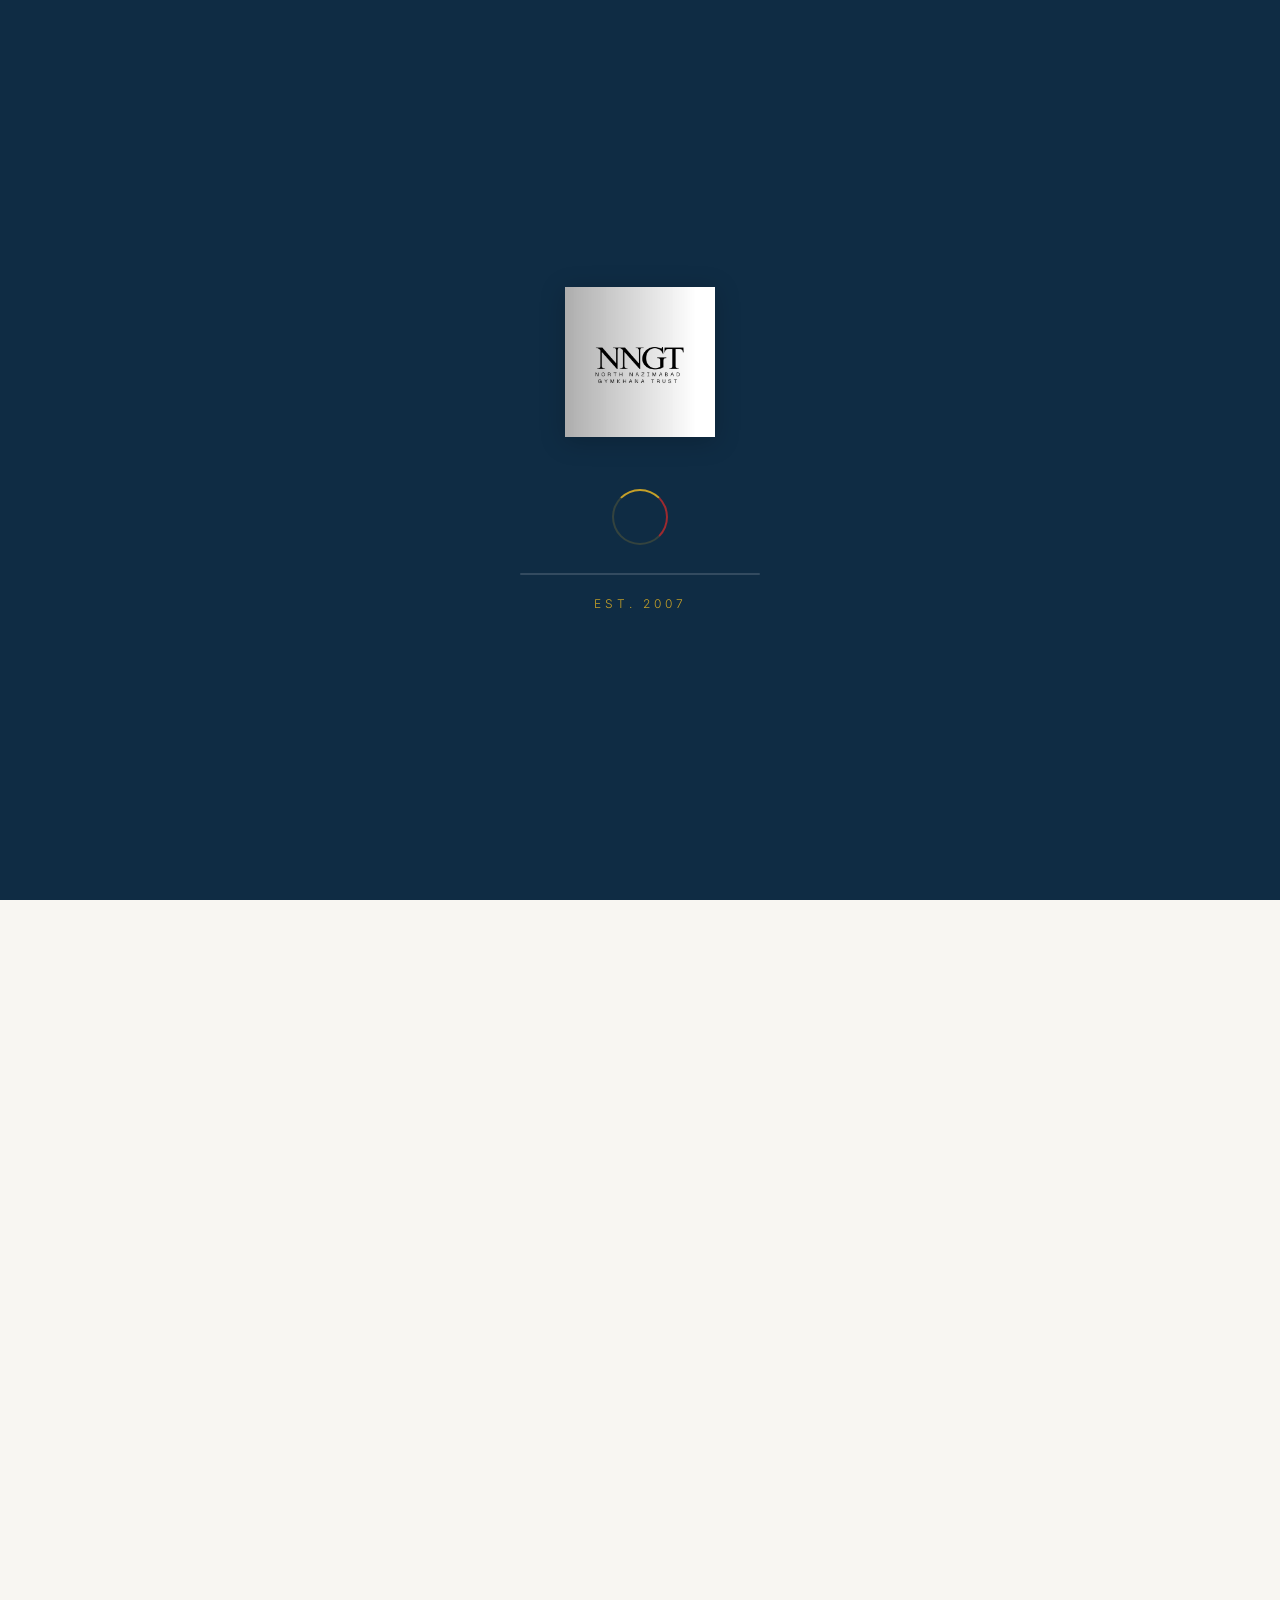
<file: about/about/index.html>
<!DOCTYPE html>
<html lang="en">
<head>
    <meta charset="UTF-8">
    <meta name="viewport" content="width=device-width, initial-scale=1.0, maximum-scale=5.0, user-scalable=yes">
    <meta name="description" content="North Nazimabad Gymkhana - Premier fitness, sports, and community destination in Karachi. Established in 2007, offering world-class facilities and professional coaching.">
    <title>North Nazimabad Gymkhana | Heritage of Excellence</title>

    
    <link href="https://cdn.jsdelivr.net/npm/bootstrap@5.3.0/dist/css/bootstrap.min.css" rel="stylesheet">
    
   
    <link href="https://fonts.googleapis.com/css2?family=Inter:opsz,wght@14..32,300;14..32,400;14..32,500;14..32,600;14..32,700&family=Cormorant+Garamond:ital,wght@0,400;0,500;0,600;1,400&display=swap" rel="stylesheet">
    
    
    <link href="https://cdn.jsdelivr.net/npm/bootstrap-icons@1.11.1/font/bootstrap-icons.css" rel="stylesheet">
    <link href="https://cdnjs.cloudflare.com/ajax/libs/font-awesome/6.5.1/css/all.min.css" rel="stylesheet">
    
    <link href="https://unpkg.com/aos@2.3.1/dist/aos.css" rel="stylesheet">
    
    <link rel="icon" type="image/png" href="images/icon.png">
     <link rel="stylesheet" href="css/style.css">
    
</head>
<body>


<div id="loading-page">
    <img src="images/NNG.png" alt="North Nazimabad Gymkhana" class="loading-logo">
    <div class="loading-spinner"></div>
    <div class="loading-progress">
        <div class="loading-progress-bar"></div>
    </div>
    <div class="loading-text">EST. 2007<span class="loading-dots"></span></div>
</div>

<div class="main-content">
 
    <a href="#" class="back-to-top" id="backToTop" aria-label="Back to top">
        <i class="bi bi-arrow-up-short"></i>
    </a>

    <nav class="navbar navbar-expand-lg fixed-top">
        <div class="container">
            <a class="navbar-brand" href="index.html">
                <img src="images/NNG.png" alt="NNG Logo">
            </a>
            <button class="navbar-toggler" type="button" data-bs-toggle="collapse" data-bs-target="#mainNavbar" aria-controls="mainNavbar" aria-expanded="false" aria-label="Toggle navigation">
                <span class="navbar-toggler-icon"></span>
            </button>
            <div class="collapse navbar-collapse" id="mainNavbar">
                <ul class="navbar-nav ms-auto align-items-lg-center">
                    <li class="nav-item"><a class="nav-link" href="index.html">Home</a></li>
                    <li class="nav-item"><a class="nav-link active" href="about.html">About</a></li>
                    <li class="nav-item"><a class="nav-link" href="facilllities.html">Facilities</a></li>
                    <li class="nav-item"><a class="nav-link" href="feedback.html">Feedback</a></li>
                    <li class="nav-item ms-lg-2 mt-2 mt-lg-0">
                        <a href="membership.html" class="btn btn-primary-custom">Membership</a>
                    </li>
                </ul>
            </div>
        </div>
    </nav>

    
    <section class="section-header" data-aos="fade-up" data-aos-duration="800">
        <h1>Legacy of Distinction</h1>
        <p>Where heritage meets vitality — a sanctuary for wellness, community, and sporting excellence since 2007.</p>
    </section>

 
    <div class="container" data-aos="fade-up" data-aos-delay="150">
        <div class="history-card">
            <div class="history-text">
                <p>Since North Nazimabad Gymkhana lies in your administrative jurisdiction, we Founder Members / Trustees of NNGT, feel that we should keep our District Administration aware of the ground reality. Local administration must know about North Nazimabad Gymkhana and its activities, and how North Nazimabad Gymkhana was established and developed, who took initiative to provide such amiable facility for the vicinity of masses living in District Central.</p>
        
        Back in 1958 this piece of Land was allotted to Muslim Commercial Bank to develop sports complex, but unfortunately due to lack of interest this land has occupied by nomads (Khanabadoosh).</p>
        
        <p>In 1992 few notable conceived an idea to utilized this land for benefit of North Nazimabad people and approached to the than local Government, due to some political reasons it was not materialized, later on again in 2007 it was reinitiated by the same notable of this area to develop Gymkhana.</p>
        
        <p>For this purpose we founder member invited Prime Minister of Pakistan Mr. Shoukat Aziz for ground breaking in October 2007 alongwith his Federal Cabinet Members, Senator Babar Gouri, Mr. Shamim Siddiqui the than Federal Minister, the then Governor of Sindh Dr. Ishrat ul Ibad, Chief Minister Sindh Dr. Arbab Rahim, alongwith his provincial cabinet members. Mayor, CDGK Mr. Mustufa Kamal accompanied by Local District Administration, whereas Chief Minister Sindh Dr. Arbab Rahim pledged Rs. 50.00 (M) as official support the Gymkhana establishment, from that amount we (Founder Members) built a Gymkhana Building equipped it with imported Gym equipment and developed several other sports facilities.</p>
        
        Meanwhile this piece of Land was officially handed over to the Founder Member Mr. Feroze Alam Lari, Capt. Moiz Khan in 2009 through passing a CDGK Govt. resolution 445 dated 24-01-2009 and endorsed it by signing an official lease agreement in 2010 for 30 years on rental basis in a handing over event.</p>
        
        The founder members played vital role in the establishment of this Gymkhana and personally raised funds by contributing among them amounting to Rs. 1.00 (M) each in 2010 and later on to safeguard the funds, Founder Members decided to register a trust with Registrar North Nazimabad as North Nazimabad Gymkhana Trust No. 184 (IV), dated 19-02-2015 M. F. Roll No. 21724/9962 dated 14-04-2015.
        
        <p>Further in 2018 Founders members made rigorously efforts to have sports complex of international standards with the collaboration of Govt. of Sindh they've constructed a squash and badminton complex, which was inaugurated by the than Hon. Mayor of Karachi Barrister Murtuza Wahab.</p>
        
        <p>However in the year 2020 on the demand of FATF Government of Sindh as passed an Act known as Sindh Govt. Act 2020 for re-registration of Trust under this act, it was mandatory, hence our Board of Directors decided to comply the instructions of Sindh Govt. and furnished our application for re-registration of our existing Trust Deed.</p>
        
        Now, as the re-registration is underway we are running Gymkhana under the By-Laws defined in our Trust Deed. Now Gymkhana is fully operational now Alhamdulilah we have around 1500 members.</p>
        
        <p>We the Founder's members and Trustees of North Nazimabad Gymkhana Trust are grateful to Almighty Allah that we achieved our goals with HIS blessings.</p>
        
        <strong>Thanks!</strong>
            </div>
        </div>
    </div>

    <section class="members-wrapper">
        <div class="container">
            <div class="members-card" data-aos="fade-up" data-aos-delay="200">
                <h2 class="members-title">Guardians of Excellence</h2>
                <ul class="members-list">
                    <li><strong>Mr. Shamim Siddiqui</strong> <span class="role">— President,</span> <span class="suffix">FM/Trustee NNGT</span></li>
                    <li><strong>Mr. Ahmed Ali Khan</strong> <span class="role">— General Secretary,</span> <span class="suffix">FM/Trustee NNGT</span></li>
                    <li><strong>Syed Majid Humail</strong> <span class="role">— Treasurer,</span> <span class="suffix">FM/Trustee NNGT</span></li>
                    <li><strong>Mr. Moazzam Ali Saad</strong> <span class="role">— Secretary / Administrator,</span> <span class="suffix">FM/Trustee NNGT</span></li>
                    <li><strong>Senator Amir Waliuddin Chishti</strong> <span class="suffix">FM/Trustee NNGT</span></li>
                    <li><strong>Mr. Feroze Alam Lari</strong> <span class="suffix">FM/Trustee NNGT</span></li>
                    <li><strong>Mr. Muhammad Akhter</strong> <span class="suffix">FM/Trustee NNGT</span></li>
                    <li><strong>Syed Usman Ali</strong> <span class="suffix">FM/Trustee NNGT</span></li>
                    <li><strong>Mr. Abdul Rasheed</strong> <span class="suffix">FM/Trustee NNGT</span></li>
                    <li><strong>Mr. Samir Gulzar</strong> <span class="suffix">FM/Trustee NNGT</span></li>
                    <li><strong>Mr. Muhammad Saleem</strong> <span class="suffix">FM/Trustee NNGT</span></li>
                    <li><strong>Mr. Rehan Mansoor</strong> <span class="suffix">FM/Trustee NNGT</span></li>
                    <li><strong>Mrs. Asma Ali Shah</strong> <span class="suffix">Nominee Member</span></li>
                </ul>
                <div class="members-footer">✧ Est. 2018 | North Nazimabad Gymkhana Trust ✧</div>
            </div>
        </div>
    </section>
     <section class="vision-mission-section" data-aos="fade-up" data-aos-delay="250">
        <div class="container">
            <div class="row g-4 mb-5">
                <div class="col-md-6" data-aos="fade-right" data-aos-delay="300">
                    <div class="vision-card">
                        <div class="vision-icon"><i class="bi bi-eye-fill"></i></div>
                        <h3 class="vision-title">Vision</h3>
                        <p class="vision-text">To be a leading recreational and sports institution that promotes a healthy, active, and socially connected lifestyle for residents of North Nazimabad and all over Pakistan.</p>
                    </div>
                </div>
                <div class="col-md-6" data-aos="fade-left" data-aos-delay="350">
                    <div class="mission-card">
                        <div class="mission-icon"><i class="bi bi-bullseye"></i></div>
                        <h3 class="mission-title">Mission</h3>
                        <p class="mission-text">To provide high-quality sports, fitness, and recreational facilities in a safe, inclusive, and family-friendly environment, while promoting physical well-being, social interaction, and community development across Pakistan.</p>
                    </div>
                </div>
            </div>
            
            <div class="objectives-wrapper" data-aos="fade-up" data-aos-delay="400">
                <h3 class="objectives-title">Our Strategic Objectives</h3>
                <div class="objectives-grid">
                    <div class="objective-item"><div class="objective-icon"><i class="bi bi-building"></i></div><p class="objective-text">To develop, manage, and maintain modern sports and recreational facilities for members and visitors.</p></div>
                    <div class="objective-item"><div class="objective-icon"><i class="bi bi-heart-pulse"></i></div><p class="objective-text">To promote health, fitness, and well-being among individuals of all age groups across Pakistan.</p></div>
                    <div class="objective-item"><div class="objective-icon"><i class="bi bi-shield-check"></i></div><p class="objective-text">To provide a safe, secure, and family-oriented environment for recreational and social activities.</p></div>
                    <div class="objective-item"><div class="objective-icon"><i class="bi bi-trophy"></i></div><p class="objective-text">To organize sports events, tournaments, and cultural programs to encourage community participation.</p></div>
                    <div class="objective-item"><div class="objective-icon"><i class="bi bi-people"></i></div><p class="objective-text">To foster social cohesion, networking, and community engagement among members.</p></div>
                    <div class="objective-item"><div class="objective-icon"><i class="bi bi-graph-up"></i></div><p class="objective-text">To continuously improve and expand facilities in line with modern standards and community needs.</p></div>
                </div>
            </div>
        </div>
    </section>

    <section class="why-choose-us">
        <div class="container">
            <div class="row mb-5 text-center" data-aos="fade-up">
                <div class="col-12">
                    <h2 class="section-title">The Distinguished Advantage</h2>
                    <p class="lead" style="color: var(--slate);">Curated for those who demand excellence in recreation and well-being.</p>
                </div>
            </div>
            <div class="row g-4">
                <div class="col-md-4" data-aos="fade-up" data-aos-delay="100">
                    <div class="feature-card">
                        <div class="icon-circle"><i class="bi bi-clock-fill"></i></div>
                        <h4>Extended Hours</h4>
                        <p>12-hour daily access, 7 days a week. Designed for professionals and families seeking flexibility.</p>
                    </div>
                </div>
                <div class="col-md-4" data-aos="fade-up" data-aos-delay="200">
                    <div class="feature-card">
                        <div class="icon-circle"><i class="bi bi-shield-lock-fill"></i></div>
                        <h4>Elite Security</h4>
                        <p>24/7 surveillance, trained personnel, and controlled access — a sanctuary of safety.</p>
                    </div>
                </div>
                <div class="col-md-4" data-aos="fade-up" data-aos-delay="300">
                    <div class="feature-card">
                        <div class="icon-circle"><i class="bi bi-trophy-fill"></i></div>
                        <h4>Certified Coaches</h4>
                        <p>Professional trainers across squash, swimming, fitness, and badminton for peak performance.</p>
                    </div>
                </div>
                <div class="col-md-4" data-aos="fade-up" data-aos-delay="400">
                    <div class="feature-card">
                        <div class="icon-circle"><i class="bi bi-gear-wide-connected"></i></div>
                        <h4>Premium Equipment</h4>
                        <p>State-of-the-art fitness machinery and sports infrastructure maintained to global standards.</p>
                    </div>
                </div>
                <div class="col-md-4" data-aos="fade-up" data-aos-delay="500">
                    <div class="feature-card">
                        <div class="icon-circle"><i class="bi bi-calendar-week-fill"></i></div>
                        <h4>Elite Events</h4>
                        <p>Annual tournaments, galas, and networking evenings that foster community bonds.</p>
                    </div>
                </div>
                <div class="col-md-4" data-aos="fade-up" data-aos-delay="600">
                    <div class="feature-card">
                        <div class="icon-circle"><i class="bi bi-award-fill"></i></div>
                        <h4>Award-Winning Legacy</h4>
                        <p>Recognized excellence in sports development and member satisfaction across Karachi.</p>
                    </div>
                </div>
            </div>
        </div>
    </section>

    
    <footer class="footer">
        <div class="container">
            <div class="row">
                <div class="col-lg-4 mb-4" data-aos="fade-right">
                    <img src="images/NNG.png" alt="NNG" class="footer-logo mb-3">
                    <p style="font-size: 0.9rem; opacity: 0.8;">North Nazimabad Gymkhana — where tradition meets modern fitness. A trusted institution since 2007.</p>
                    <div class="social-icons mt-3">
                        <a href="https://www.facebook.com/NorthNazimabadGymkhana" target="_blank" aria-label="Facebook"><i class="fab fa-facebook-f"></i></a>
                        <a href="#" aria-label="Instagram"><i class="fab fa-instagram"></i></a>
                        <a href="https://www.youtube.com/@NNG_SPORTS_CLUB-tn6ew" target="_blank" aria-label="YouTube"><i class="fab fa-youtube"></i></a>
                    </div>
                </div>
                <div class="col-lg-2 col-md-4 mb-4" data-aos="fade-up" data-aos-delay="100">
                    <h5>EXPLORE</h5>
                    <div class="footer-links d-flex flex-column">
                        <a href="/index.html">Home</a>
                        <a href="about.html">About</a>
                        <a href="/facilllities.html">Facilities</a>
                        <a href="/feedback.html">Feedback</a>
                        <a href="/membership.html">Membership</a>
                    </div>
                </div>
                <div class="col-lg-2 col-md-4 mb-4" data-aos="fade-up" data-aos-delay="200">
                    <h5>FACILITIES</h5>
                    <div class="footer-links d-flex flex-column">
                        <a href="/facilllities.html">Fitness Studio</a>
                        <a href="/facilllities.html">Squash Complex</a>
                        <a href="/facilllities.html">Swimming Pool</a>
                        <a href="/facilllities.html">Badminton Courts</a>
                        <a href="/facilllities.html">Community Events</a>
                    </div>
                </div>
                <div class="col-lg-4 col-md-4 mb-4" data-aos="fade-left" data-aos-delay="300">
                    <h5>CONNECT WITH US</h5>
                    <p style="font-size: 0.85rem;">Subscribe to receive invitations to exclusive tournaments and wellness insights.</p>
                    <div class="input-group">
                        <input type="email" class="form-control" placeholder="Your email address" aria-label="Email subscription">
                        <button class="btn" type="button"><i class="bi bi-send-fill"></i></button>
                    </div>
                </div>
            </div>
            <hr class="my-4" style="background: rgba(197,160,40,0.2);">
            <div class="row">
                <div class="col-12 text-center">
                    <p class="mb-0" style="font-size: 0.75rem;">&copy; 2026 North Nazimabad Gymkhana Trust. All rights reserved. A legacy of excellence.</p>
                </div>
            </div>
        </div>
    </footer>
</div>

<script src="https://cdn.jsdelivr.net/npm/bootstrap@5.3.0/dist/js/bootstrap.bundle.min.js"></script>
<script src="https://unpkg.com/aos@2.3.1/dist/aos.js"></script>
 <script src="js/script.js"></script>
</body>
</html>
</file>
<file: about/about/css/style.css>
* {
            margin: 0;
            padding: 0;
            box-sizing: border-box;
        }

        :root {
            --primary-deep: #1E3A5F;
            --primary-rich: #0F2C44;
            --accent-burgundy: #9E2A2F;
            --accent-gold: #C5A028;
            --charcoal: #2C2C2C;
            --slate: #4A5568;
            --pearl: #F8F6F2;
            --off-white: #FEFCF8;
            --border-mist: #E2E2DE;
            --shadow-elegant: 0 20px 35px -12px rgba(0,0,0,0.08), 0 1px 2px rgba(0,0,0,0.02);
            --shadow-raised: 0 30px 45px -18px rgba(0,0,0,0.12);
            --transition-smooth: all 0.5s cubic-bezier(0.23, 1, 0.32, 1);
        }

        body {
            font-family: 'Inter', sans-serif;
            background: var(--pearl);
            color: var(--charcoal);
            padding-top: 96px;
            line-height: 1.55;
            font-weight: 400;
            scroll-behavior: smooth;
            overflow-x: hidden;
        }

        h1, h2, h3, h4, .section-header h1, .members-title {
            font-family: 'Cormorant Garamond', serif;
            font-weight: 600;
            letter-spacing: -0.01em;
            color: var(--primary-rich);
        }

        /* ----- LOADING PAGE (REFINED) ----- */
        #loading-page {
            position: fixed;
            top: 0; left: 0; width: 100%; height: 100%;
            background: var(--primary-rich);
            display: flex;
            justify-content: center;
            align-items: center;
            flex-direction: column;
            z-index: 10000;
            transition: opacity 0.9s ease, visibility 0.9s ease;
            backdrop-filter: blur(0);
        }

        .loading-logo {
            width: min(150px, 35%);
            margin-bottom: 2rem;
            filter: brightness(1.05) drop-shadow(0 4px 12px rgba(0,0,0,0.2));
            animation: shimmerLogo 2.2s infinite alternate;
        }

        @keyframes shimmerLogo {
            0% { opacity: 0.85; transform: scale(0.98); }
            100% { opacity: 1; transform: scale(1.02); filter: drop-shadow(0 0 6px rgba(197,160,40,0.6)); }
        }

        .loading-spinner {
            width: 56px;
            height: 56px;
            border: 2px solid rgba(197,160,40,0.2);
            border-top: 2px solid var(--accent-gold);
            border-right: 2px solid var(--accent-burgundy);
            border-radius: 50%;
            animation: spin 1.2s infinite cubic-bezier(0.68, -0.55, 0.265, 1.55);
        }

        .loading-progress {
            width: 240px;
            height: 2px;
            background: rgba(255,255,255,0.15);
            margin-top: 28px;
            overflow: hidden;
            border-radius: 2px;
        }

        .loading-progress-bar {
            width: 100%;
            height: 100%;
            background: linear-gradient(90deg, var(--accent-gold), var(--accent-burgundy));
            animation: loadingSlide 1.5s infinite ease;
            transform: translateX(-100%);
        }

        @keyframes loadingSlide {
            0% { transform: translateX(-100%); }
            100% { transform: translateX(100%); }
        }

        @keyframes spin {
            0% { transform: rotate(0deg); }
            100% { transform: rotate(360deg); }
        }

        .loading-text {
            font-family: 'Inter', sans-serif;
            font-weight: 300;
            letter-spacing: 4px;
            font-size: 0.75rem;
            color: var(--accent-gold);
            margin-top: 20px;
            text-transform: uppercase;
        }

        #loading-page.loaded {
            opacity: 0;
            visibility: hidden;
        }

        .main-content {
            opacity: 0;
            transition: opacity 1s ease;
        }

        .main-content.show {
            opacity: 1;
        }

        /* ----- NAVIGATION (SOPHISTICATED) ----- */
        .navbar {
            background: rgba(254,252,248,0.96);
            backdrop-filter: blur(8px);
            padding: 0.9rem 0;
            transition: all 0.4s ease;
            box-shadow: 0 1px 0 rgba(0,0,0,0.02), 0 4px 16px rgba(0,0,0,0.02);
            border-bottom: 1px solid var(--border-mist);
        }

        .navbar.scrolled {
            background: rgba(254,252,248,0.98);
            box-shadow: 0 8px 28px -10px rgba(0,0,0,0.08);
            padding: 0.6rem 0;
        }

        .navbar-brand img {
            height: 68px;
            width: auto;
            transition: transform 0.3s ease;
        }

        .navbar-brand:hover img {
            transform: scale(1.02);
        }

        .nav-link {
            font-family: 'Inter', sans-serif;
            font-weight: 500;
            font-size: 0.85rem;
            letter-spacing: 0.5px;
            text-transform: uppercase;
            color: var(--charcoal) !important;
            padding: 0.5rem 1.2rem !important;
            transition: color 0.25s;
            position: relative;
        }

        .nav-link::before {
            content: '';
            position: absolute;
            bottom: 0;
            left: 1.2rem;
            right: 1.2rem;
            height: 2px;
            background: var(--accent-burgundy);
            transform: scaleX(0);
            transition: transform 0.3s cubic-bezier(0.2, 0.9, 0.4, 1.1);
        }

        .nav-link:hover::before, .nav-link.active::before {
            transform: scaleX(1);
        }

        .nav-link:hover, .nav-link.active {
            color: var(--accent-burgundy) !important;
        }

        .btn-primary-custom {
            background: var(--accent-burgundy);
            border: none;
            border-radius: 32px;
            padding: 0.5rem 1.8rem;
            font-size: 0.8rem;
            font-weight: 600;
            letter-spacing: 0.8px;
            text-transform: uppercase;
            transition: var(--transition-smooth);
            color: white;
        }

        .btn-primary-custom:hover {
            background: var(--primary-deep);
            transform: translateY(-2px);
            box-shadow: 0 10px 20px -8px rgba(158,42,47,0.4);
        }

        /* ----- SECTION HEADER ELEGANT ----- */
        .section-header {
            text-align: center;
            padding: 2rem 1.5rem 2rem;
            max-width: 1000px;
            margin: 1rem auto 2rem;
        }

        .section-header h1 {
            font-size: 3.5rem;
            margin-bottom: 1rem;
            font-weight: 600;
            letter-spacing: -0.5px;
            background: linear-gradient(135deg, var(--primary-rich) 0%, var(--accent-burgundy) 100%);
            background-clip: text;
            -webkit-background-clip: text;
            color: transparent;
        }

        .section-header p {
            font-size: 1.1rem;
            color: var(--slate);
            max-width: 700px;
            margin: 0 auto;
            font-weight: 400;
        }

        /* ----- HISTORY CARD (ELEVATED) ----- */
        .history-card {
            background: white;
            border-radius: 28px;
            max-width: 1200px;
            margin: 2rem auto 4rem;
            padding: 2.5rem 3rem;
            box-shadow: var(--shadow-elegant);
            transition: var(--transition-smooth);
            border: 1px solid var(--border-mist);
        }

        .history-card:hover {
            box-shadow: var(--shadow-raised);
            transform: translateY(-6px);
        }

        .history-text p {
            font-size: 1rem;
            line-height: 1.7;
            color: var(--slate);
            margin-bottom: 1.4rem;
            font-weight: 400;
        }

        .history-text strong {
            color: var(--accent-burgundy);
            font-weight: 600;
            display: inline-block;
            margin-top: 0.5rem;
        }

        /* ----- MEMBERS SECTION (PRESTIGE) ----- */
        .members-wrapper {
            padding: 2rem 0 3rem;
        }

        .members-card {
            background: white;
            border-radius: 32px;
            padding: 2.5rem 2rem;
            box-shadow: var(--shadow-elegant);
            border-left: 4px solid var(--accent-gold);
            transition: all 0.4s;
        }

        .members-title {
            font-size: 2rem;
            margin-bottom: 1.5rem;
            text-align: center;
            position: relative;
            display: inline-block;
            width: 100%;
        }

        .members-title:after {
            content: '';
            display: block;
            width: 70px;
            height: 2px;
            background: var(--accent-burgundy);
            margin: 0.8rem auto 0;
        }

        .members-list {
            display: grid;
            grid-template-columns: repeat(auto-fill, minmax(280px, 1fr));
            gap: 0.8rem;
            list-style: none;
            padding: 0;
            margin: 1.5rem 0;
        }

        .members-list li {
            font-size: 1rem;
            padding: 0.6rem 0.8rem;
            border-bottom: 1px dashed var(--border-mist);
            display: flex;
            flex-wrap: wrap;
            align-items: baseline;
            gap: 6px;
            transition: transform 0.2s;
        }

        .members-list li:hover {
            transform: translateX(6px);
            color: var(--accent-burgundy);
        }

        .members-list strong {
            font-weight: 700;
            color: var(--primary-deep);
        }

        .role, .suffix {
            font-size: 0.9rem;
            color: var(--slate);
        }

        .members-footer {
            text-align: center;
            margin-top: 1.8rem;
            font-size: 0.85rem;
            font-weight: 500;
            color: var(--accent-gold);
            letter-spacing: 1px;
        }

        /* ----- WHY CHOOSE US (ADVANCED INTERACTIVE) ----- */
        .why-choose-us {
            background: var(--off-white);
            padding: 5rem 0;
            margin-top: 2rem;
            border-top: 1px solid var(--border-mist);
        }

        .section-title {
            font-size: 2.4rem;
            font-weight: 600;
            margin-bottom: 0.8rem;
        }

        .feature-card {
            background: white;
            border-radius: 24px;
            padding: 2rem 1.5rem;
            text-align: center;
            height: 100%;
            transition: all 0.4s cubic-bezier(0.2, 0.9, 0.4, 1.1);
            border: 1px solid var(--border-mist);
            box-shadow: 0 8px 16px -12px rgba(0,0,0,0.05);
        }

        .feature-card:hover {
            transform: translateY(-12px);
            border-color: var(--accent-gold);
            box-shadow: 0 25px 35px -15px rgba(0,0,0,0.1);
        }

        .icon-circle {
            width: 80px;
            height: 80px;
            background: rgba(30,58,95,0.05);
            border-radius: 50%;
            display: flex;
            align-items: center;
            justify-content: center;
            margin: 0 auto 1.5rem;
            transition: all 0.4s;
        }

        .feature-card:hover .icon-circle {
            background: var(--accent-burgundy);
            transform: scale(1.05);
        }

        .icon-circle i {
            font-size: 2.2rem;
            color: var(--primary-deep);
            transition: all 0.3s;
        }

        .feature-card:hover .icon-circle i {
            color: white;
        }

        .feature-card h4 {
            font-family: 'Inter', sans-serif;
            font-weight: 600;
            font-size: 1.3rem;
            margin-bottom: 0.8rem;
            color: var(--primary-rich);
        }

        .feature-card p {
            font-size: 0.9rem;
            color: var(--slate);
            line-height: 1.5;
        }

        /* ----- FOOTER REFINED ----- */
        .footer {
            background: #1C2E3F;
            color: #E6E9F0;
            padding: 3.5rem 0 1.5rem;
            margin-top: 3rem;
            border-top: 1px solid rgba(197,160,40,0.3);
        }

        .footer-logo {
            height: 60px;
            width: auto;
            filter: brightness(1.05);
        }

        .footer h5 {
            font-family: 'Inter', sans-serif;
            font-size: 0.85rem;
            letter-spacing: 1.5px;
            font-weight: 600;
            color: #DBCB9A;
            margin-bottom: 1.2rem;
        }

        .footer-links a {
            color: #CBD5E0;
            text-decoration: none;
            font-size: 0.85rem;
            transition: all 0.2s;
            display: inline-block;
            margin-bottom: 0.6rem;
        }

        .footer-links a:hover {
            color: var(--accent-gold);
            transform: translateX(3px);
        }

        .social-icons a {
            display: inline-flex;
            align-items: center;
            justify-content: center;
            width: 38px;
            height: 38px;
            background: rgba(255,255,255,0.08);
            border-radius: 50%;
            margin-right: 8px;
            transition: 0.25s;
            color: #E2E8F0;
        }

        .social-icons a:hover {
            background: var(--accent-burgundy);
            color: white;
            transform: translateY(-3px);
        }

        .input-group {
            background: rgba(255,255,255,0.05);
            border-radius: 60px;
            overflow: hidden;
            border: 1px solid rgba(197,160,40,0.3);
        }

        .input-group .form-control {
            background: transparent;
            border: none;
            color: white;
            padding: 0.7rem 1rem;
        }

        .input-group .btn {
            background: var(--accent-gold);
            border: none;
            padding: 0 1.5rem;
            color: #1C2E3F;
            font-weight: bold;
        }

        .back-to-top {
            position: fixed;
            bottom: 2rem;
            right: 2rem;
            width: 44px;
            height: 44px;
            background: var(--primary-deep);
            border-radius: 50%;
            display: flex;
            align-items: center;
            justify-content: center;
            color: white;
            opacity: 0;
            transition: 0.3s;
            pointer-events: none;
            z-index: 99;
            text-decoration: none;
            box-shadow: 0 4px 12px rgba(0,0,0,0.2);
        }

        .back-to-top.show {
            opacity: 1;
            pointer-events: auto;
        }

        .back-to-top:hover {
            background: var(--accent-burgundy);
            transform: scale(1.1);
        }

    
        @media (max-width: 991px) {
            body { padding-top: 82px; }
            .section-header h1 { font-size: 2.5rem; }
            .history-card { padding: 1.8rem; margin: 1rem 1rem 3rem; }
        }
        @media (max-width: 768px) {
            .members-list { grid-template-columns: 1fr; }
            .section-header h1 { font-size: 2rem; }
            .history-card { padding: 1.5rem; }
        }
        .navbar-brand img {
    height: 84px;
    width: auto;
    transition: transform 0.3s ease;
}
.loading-spinner {
    width: 56px;
    height: 56px;
    border: 2px solid rgba(197,160,40,0.2);
    border-top: 2px solid var(--accent-gold);
    border-right: 2px solid var(--accent-burgundy);
    border-radius: 50%;
    animation: spin 1.2s infinite cubic-bezier(0.68, -0.55, 0.265, 1.55);
    margin-top: 20px;
}
.footer-logo {
    height: 100px;
    width: auto;
    filter: brightness(1.05);
}
section.section-header.aos-init.aos-animate {
    MARGIN-TOP: 125PX;
}
.vision-mission-section {
            padding: 5rem 0;
            background: linear-gradient(135deg, #f8f5f0 0%, #fffdf9 100%);
            border-top: 1px solid rgba(197, 160, 40, 0.2);
            border-bottom: 1px solid rgba(197, 160, 40, 0.2);
        }
        .vision-card, .mission-card {
            background: white;
            border-radius: 32px;
            padding: 2.5rem 2rem;
            box-shadow: 0 20px 35px -12px rgba(0, 0, 0, 0.08);
            transition: all 0.4s ease;
            height: 100%;
            border: 1px solid rgba(197, 160, 40, 0.15);
            position: relative;
            overflow: hidden;
        }
        .vision-card:hover, .mission-card:hover {
            transform: translateY(-5px);
            box-shadow: 0 28px 40px -15px rgba(0, 0, 0, 0.12);
            border-color: rgba(197, 160, 40, 0.4);
        }
        .vision-card::before, .mission-card::before {
            content: '';
            position: absolute;
            top: 0;
            left: 0;
            width: 6px;
            height: 100%;
            background: linear-gradient(135deg, #c5a028, #e6c85c);
            border-radius: 32px 0 0 32px;
        }
        .vision-icon, .mission-icon {
            font-size: 3rem;
            color: #c5a028;
            margin-bottom: 1.5rem;
        }
        .vision-title, .mission-title {
            font-family: 'Cormorant Garamond', serif;
            font-weight: 600;
            font-size: 2rem;
            letter-spacing: -0.02em;
            margin-bottom: 1.25rem;
            color: #1a2a3a;
        }
        .vision-text, .mission-text {
            color: #4a5b6e;
            line-height: 1.7;
            font-size: 1rem;
        }
        .objectives-wrapper {
            margin-top: 3rem;
            background: white;
            border-radius: 40px;
            padding: 2.5rem;
            box-shadow: 0 20px 35px -12px rgba(0, 0, 0, 0.06);
            border: 1px solid rgba(197, 160, 40, 0.2);
        }
        .objectives-title {
            font-family: 'Cormorant Garamond', serif;
            font-weight: 600;
            font-size: 1.9rem;
            text-align: center;
            margin-bottom: 2rem;
            color: #1a2a3a;
            position: relative;
            display: inline-block;
            width: 100%;
        }
        .objectives-title:after {
            content: '';
            display: block;
            width: 70px;
            height: 3px;
            background: #c5a028;
            margin: 0.8rem auto 0;
            border-radius: 2px;
        }
        .objectives-grid {
            display: grid;
            grid-template-columns: repeat(auto-fit, minmax(280px, 1fr));
            gap: 1.5rem;
        }
        .objective-item {
            background: #fefcf8;
            padding: 1.25rem 1.5rem;
            border-radius: 24px;
            display: flex;
            align-items: center;
            gap: 1rem;
            transition: all 0.3s;
            border-left: 3px solid #c5a028;
        }
        .objective-item:hover {
            background: white;
            transform: translateX(6px);
            box-shadow: 0 8px 20px rgba(0,0,0,0.05);
        }
        .objective-icon {
            font-size: 1.8rem;
            color: #c5a028;
            min-width: 45px;
            text-align: center;
        }
        .objective-text {
            margin: 0;
            font-size: 0.95rem;
            line-height: 1.5;
            color: #2c3e44;
            font-weight: 500;
        }
        @media (max-width: 768px) {
            .vision-mission-section { padding: 3rem 0; }
            .vision-card, .mission-card { padding: 1.8rem; }
            .objectives-wrapper { padding: 1.5rem; }
        }
       section.section-header.aos-init.aos-animate {
    MARGIN-TOP: 53PX;
}
</file>
